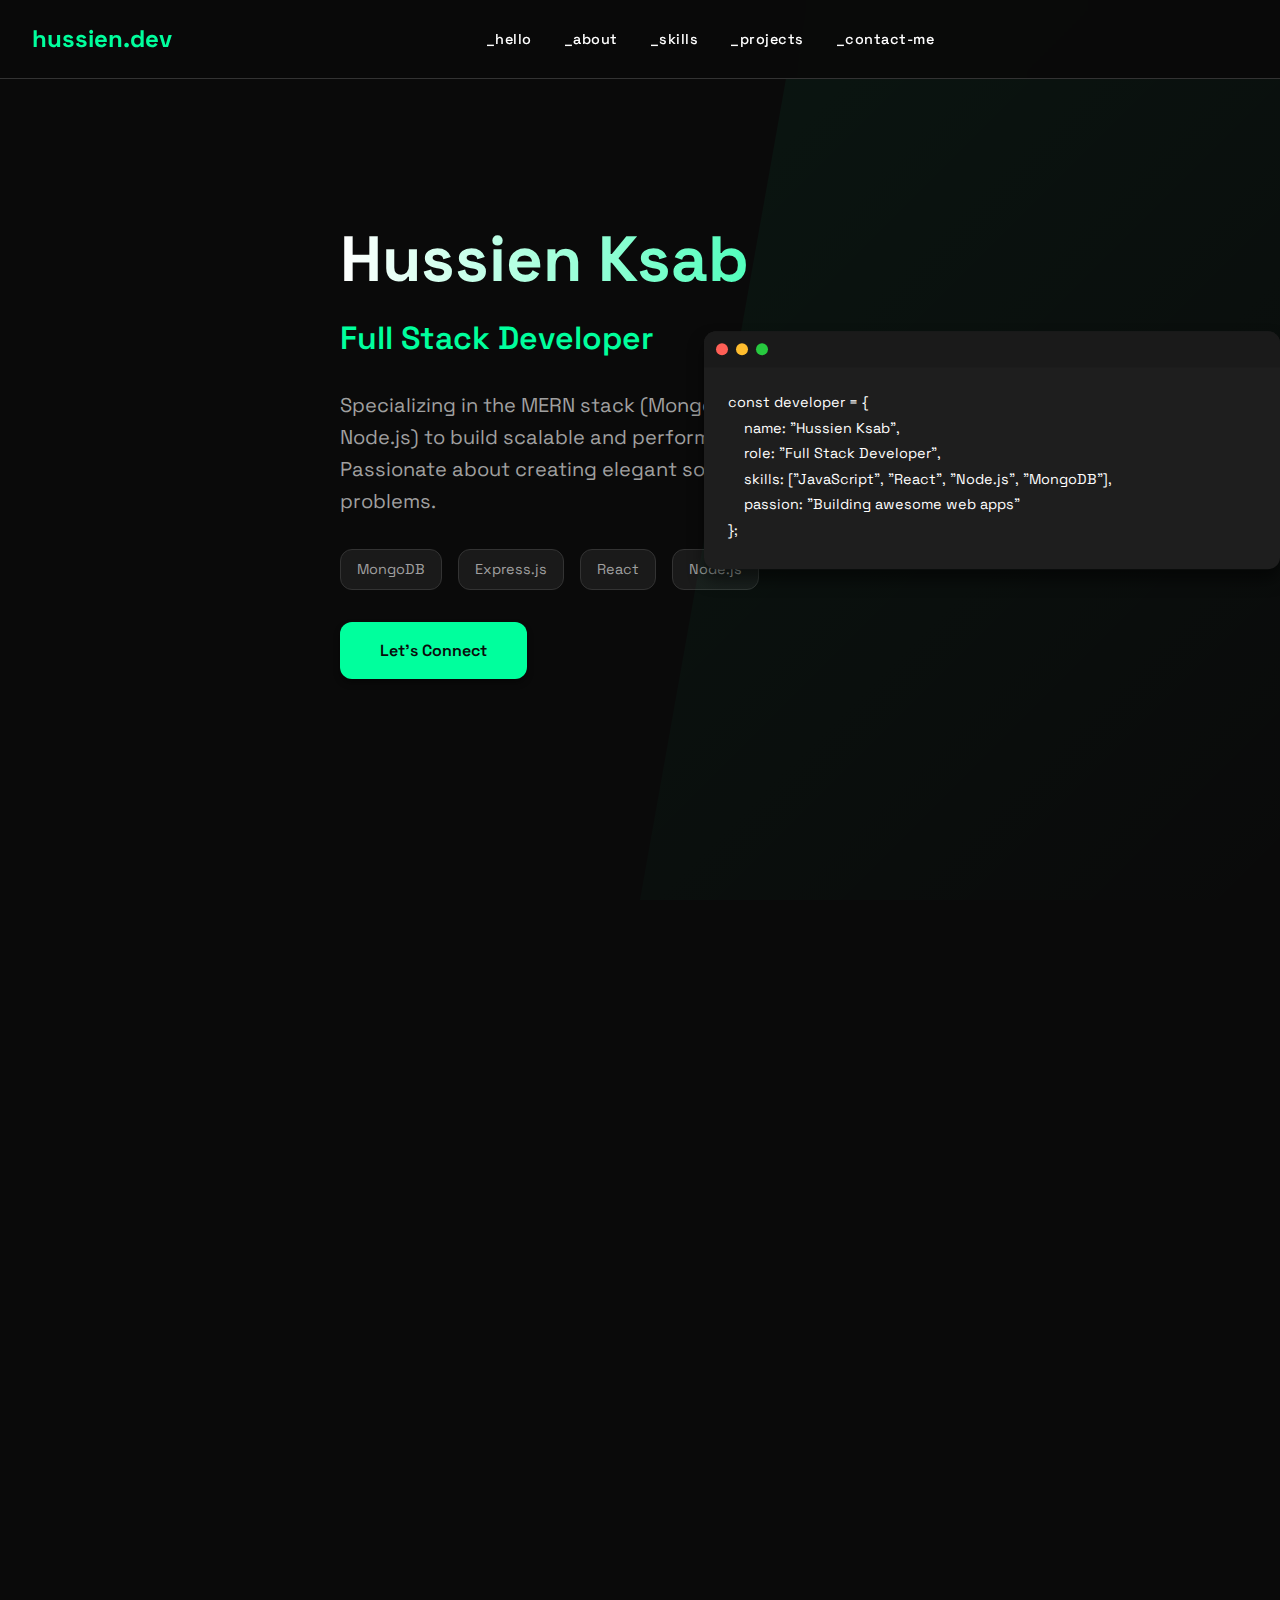
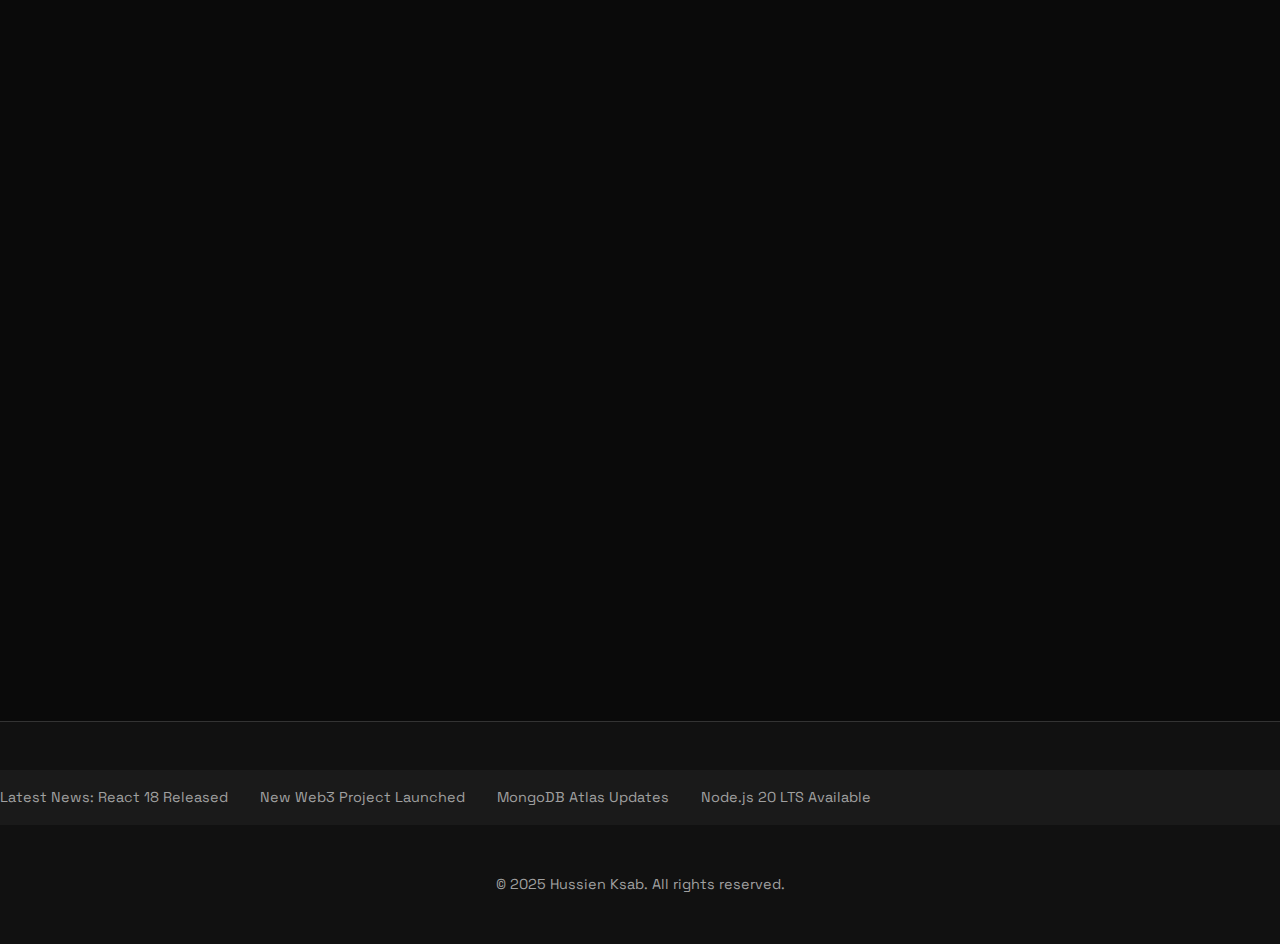
<file: index.html>
<!DOCTYPE html>
<html lang="en">
<head>
    <meta charset="UTF-8">
    <meta name="viewport" content="width=device-width, initial-scale=1.0">
    <title>Etoo — Full Stack Developer</title>
    <link rel="stylesheet" href="style.css">
    <link rel="stylesheet" href="https://cdnjs.cloudflare.com/ajax/libs/font-awesome/6.0.0/css/all.min.css">
    <link rel="icon" type="image/x-icon" href="imges/mountain (1).png">
    <link href="https://fonts.googleapis.com/css2?family=Space+Grotesk:wght@300;400;500;600;700&display=swap" rel="stylesheet">
</head>
<body>
    <nav class="navbar">
        <div class="logo">hussien.dev</div>
        <div class="nav-links">
            <a href="#home">_hello</a>
            <a href="#about">_about</a>
            <a href="#skills">_skills</a>
            <a href="#projects">_projects</a>
            <a href="#contact">_contact-me</a>
        </div>
        <div class="hamburger">
            <span></span>
            <span></span>
            <span></span>
        </div>
    </nav>

    <section id="home" class="hero">
        <div class="container">
            <div class="hero-content">
                <h1>Hussien Ksab</h1>
                <h2>Full Stack Developer</h2>
                <p class="hero-description">
                    Specializing in the MERN stack (MongoDB, Express.js, React, Node.js) to build scalable and performant web applications. 
                    Passionate about creating elegant solutions to complex problems.
                </p>
                <div class="tech-stack">
                    <span>MongoDB</span>
                    <span>Express.js</span>
                    <span>React</span>
                    <span>Node.js</span>
                </div>
                <a href="#contact" class="cta-button">Let's Connect</a>
            </div>
            <div class="hero-image">
                <div class="code-window">
                    <div class="window-header">
                        <span class="dot"></span>
                        <span class="dot"></span>
                        <span class="dot"></span>
                    </div>
                    <pre><code>const developer = {
    name: "Hussien Ksab",
    role: "Full Stack Developer",
    skills: ["JavaScript", "React", "Node.js", "MongoDB"],
    passion: "Building awesome web apps"
};</code></pre>
                </div>
            </div>
        </div>
    </section>

    <section id="about" class="about">
        <div class="container">
            <h2 class="section-title">_about-me</h2>
            <div class="about-content">
                <p>I'm a Full Stack Developer with a passion for creating elegant solutions to complex problems. With expertise in the MERN stack, I build scalable web applications that deliver exceptional user experiences.</p>
                <p>My journey in web development started with a curiosity for how things work on the internet. Today, I'm focused on building modern, performant applications that make a difference.</p>
                <div class="about-stats">
                    <div class="stat-item">
                        <span class="stat-number">3+</span>
                        <span class="stat-label">Years Experience</span>
                    </div>
                    <div class="stat-item">
                        <span class="stat-number">23+</span>
                        <span class="stat-label">Projects Completed</span>
                    </div>
                    <div class="stat-item">
                        <span class="stat-number">15+</span>
                        <span class="stat-label">Tech Stack</span>
                    </div>
                </div>
            </div>
        </div>
    </section>

    <section id="skills" class="skills">
        <div class="container">
            <h2 class="section-title">_tech-stack</h2>
            <div class="skills-grid">
                <div class="skill-item">
                    <i class="fab fa-html5"></i>
                    <span>HTML5</span>
                </div>
                <div class="skill-item">
                    <i class="fab fa-css3-alt"></i>
                    <span>CSS3</span>
                </div>
                <div class="skill-item">
                    <i class="fab fa-js"></i>
                    <span>JavaScript</span>
                </div>
                <div class="skill-item">
                    <img class="img-icon" src="imges/typescript-svgrepo-com.svg" alt="">
                    <span>Typescript</span>
                </div>
                <div class="skill-item">
                    <img class="img-icon" src="imges/tailwind-svgrepo-com.svg" alt="">
                    <span>Tailwind CSS</span>
                </div>
                <div class="skill-item">
                    <i class="fab fa-react"></i>
                    <span>React</span>
                </div>
                <div class="skill-item">
                    <img class="img-icon" src="imges/nextjs-icon-svgrepo-com.svg" alt="">
                    <span>Next.js</span>
                </div>
                <div class="skill-item">
                    <img class="img-icon" src="imges/redux-svgrepo-com.svg" alt="">
                    <span>Redux</span>
                </div>
                <div class="skill-item">
                    <img class="img-icon" src="imges/vite-svgrepo-com.svg" alt="">
                    <span>Vite</span>
                </div>
                <div class="skill-item">
                    <i class="fab fa-node-js"></i>
                    <span>Node.js</span>
                </div>
                <div class="skill-item">
                    <img class="img-icon" src="imges/express-svgrepo-com.svg" alt="">
                    <span>Express</span>
                </div>
                <div class="skill-item">
                    <img class="img-icon" src="imges/mongodb-svgrepo-com.svg" alt="">
                    <span>MongoDB</span>
                </div>
                <div class="skill-item">
                    <img class="img-icon" src="imges/redis-svgrepo-com.svg" alt="">
                    <span>Redis</span>
                </div>
                <div class="skill-item">
                    <img class="img-icon" src="imges/jest-svgrepo-com.svg" alt="">
                    <span>Jest</span>
                </div>
                <div class="skill-item">
                    <img class="img-icon" src="imges/docker-svgrepo-com.svg" alt="">
                    <span>Docker</span>
                </div>
            </div>
        </div>
    </section>

    <section id="projects" class="projects">
        <div class="container">
            <h2>_featured-projects</h2>
            <div class="projects-grid">
                <div id="wather" class="project-card">
                    <div class="project-image">
                        <img src="imges/Screenshot 2025-06-18 013715.png" alt="Project 1">
                        <div class="project-overlay">
                            <a href="https://hussien-3.github.io/wather/" target="_blank" class="project-link">
                                <i class="fas fa-external-link-alt"></i>
                            </a>
                            <a href="https://github.com/Hussien-3/wather" target="_blank" class="project-link">
                                <i class="fab fa-github"></i>
                            </a>
                        </div>
                    </div>
                    <div class="project-info">
                        <h3>Weather App</h3>
                        <p class="project-date">2024</p>
                        <p class="project-description">
                            A sleek and responsive weather forecasting application that allows users to check real-time weather conditions by city name.
                            It fetches data from the OpenWeatherMap API and displays temperature, 
                            humidity, wind speed, and general weather status with matching icons and background visuals.
                        </p>
                        <div class="project-tech">
                            <span>API</span>
                            <span>Css</span>
                            <span>Html</span>
                            <span>JS</span>
                        </div>
                    </div>
                </div>
                <div id="leon" class="project-card">
                    <div class="project-image">
                        <img src="imges/Screenshot 2025-06-18 015125.png" alt="Project 2">
                        <div class="project-overlay">
                            <a href="https://hussien-3.github.io/leon-1/" target="_blank" class="project-link">
                                <i class="fas fa-external-link-alt"></i>
                            </a>
                            <a href="https://github.com/Hussien-3/leon-1" target="_blank" class="project-link">
                                <i class="fab fa-github"></i>
                            </a>
                        </div>
                    </div>
                    <div class="project-info">
                        <h3>Leon Template</h3>
                        <p class="project-date">2023</p>
                        <p class="project-description">
                        Leon is a clean and minimal personal portfolio template built to showcase personal information,
                        services, and projects in a stylish way. It is perfect for developers,
                        designers, freelancers, or anyone looking to present themselves online with a modern look.
                        </p>
                        <div class="project-tech">
                            <span>Html</span>
                            <span>Css</span>
                        </div>
                    </div>
                </div>
            </div>
        </div>
    </section>

    <section id="contact" class="contact">
        <div class="container">
            <h2>_contact-me</h2>
            <div class="contact-content">
                <form onsubmit="return false" autocomplete="off" id="contact-form">
                    <div class="form-group">
                        <label for="name">name</label>
                        <input type="text" id="name" name="name" required>
                    </div>
                    <div class="form-group">
                        <label for="email">email</label>
                        <input type="email" id="email" name="email" required>
                    </div>
                    <div class="form-group">
                        <label for="message">message</label>
                        <textarea id="message" name="message" required></textarea>
                    </div>
                    <button type="submit" class="submit-btn">Send Message</button>
                </form>
                <div class="social-links">
                    <a href="https://github.com/Hussien-3s" target="_blank"><i class="fab fa-github"></i></a>
                    <a href="https://www.linkedin.com/in/hussien-ksab-454a002a7/" target="_blank"><i class="fab fa-linkedin"></i></a>
                    <a href="https://x.com/HKsab5643" target="_blank"><i class="fab fa-twitter"></i></a>
                </div>
            </div>
        </div>
    </section>

    <footer>
        <div class="news-ticker">
            <div class="ticker-content">
                <span>Latest News: React 18 Released</span>
                <span>New Web3 Project Launched</span>
                <span>MongoDB Atlas Updates</span>
                <span>Node.js 20 LTS Available</span>
            </div>
        </div>
        <p class="copyright">&copy; 2025 Hussien Ksab. All rights reserved.</p>
    </footer>

    <script src="script.js"></script>
</body>
</html>
</file>
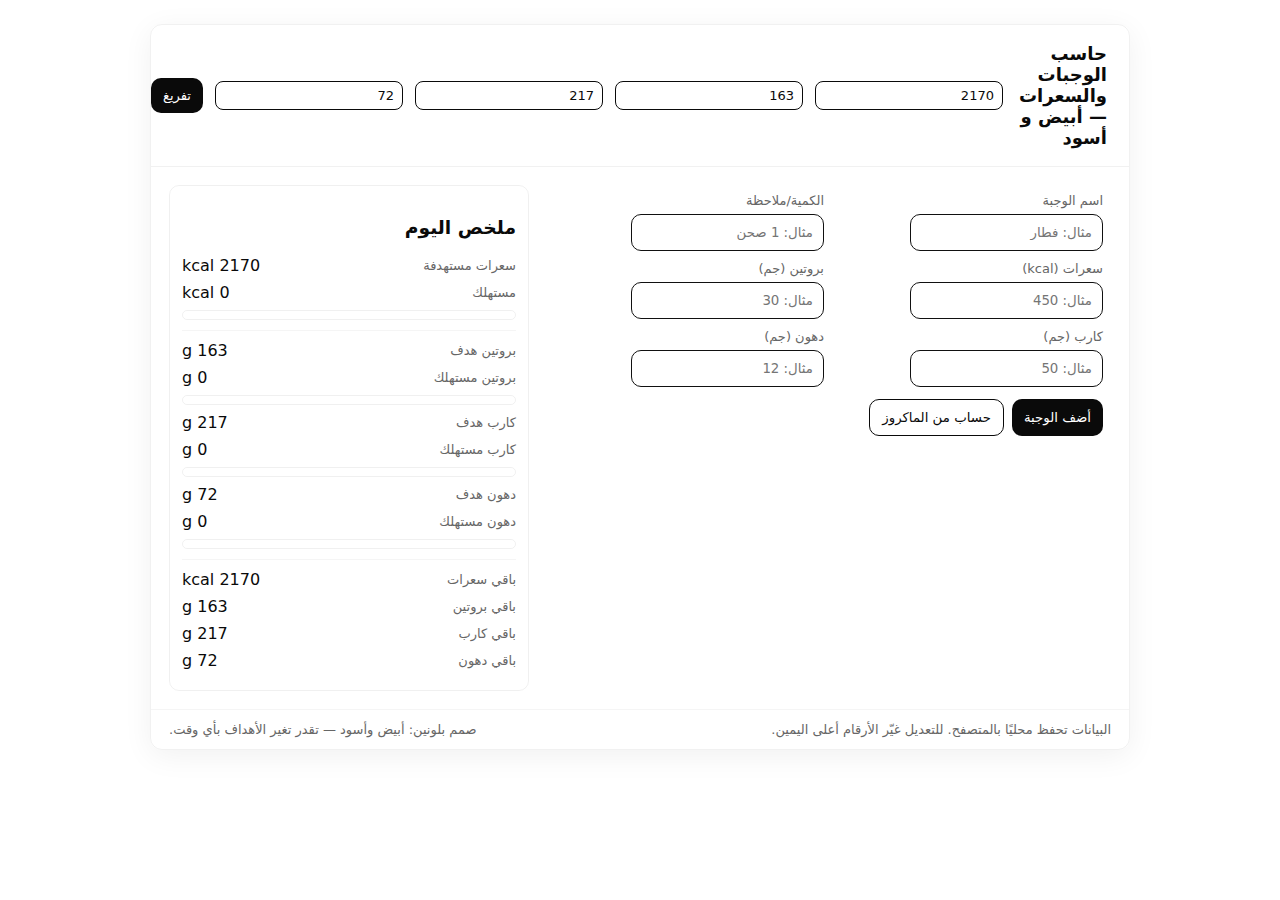
<file: dite.html>
<!doctype html>
<html lang="ar" dir="rtl">
<head>
  <meta charset="utf-8">
  <meta name="viewport" content="width=device-width,initial-scale=1">
  <title>حاسب الوجبات والسعرات — صفحة واحدة</title>
  <style>
    :root{--bg:#fff;--fg:#0a0a0a;--muted:#666}
    *{box-sizing:border-box;font-family:Inter, system-ui, -apple-system, 'Segoe UI', Roboto, 'Helvetica Neue', Arial}
    body{margin:0;background:var(--bg);color:var(--fg);min-height:100vh;display:flex;align-items:flex-start;justify-content:center;padding:24px}
    .card{width:100%;max-width:980px;border-radius:12px;box-shadow:0 6px 30px rgba(10,10,10,0.06);overflow:hidden;border:1px solid rgba(10,10,10,0.06)}
    header{padding:18px 22px;border-bottom:1px solid rgba(10,10,10,0.06);display:flex;gap:16px;align-items:center;justify-content:space-between}
    header h1{margin:0;font-size:18px}
    .controls{display:flex;gap:12px;align-items:center}
    .input, .small{background:transparent;border:1px solid var(--fg);color:var(--fg);padding:8px 10px;border-radius:8px}
    .small{padding:6px 8px;font-size:13px}
    main{display:grid;grid-template-columns:1fr 360px;gap:18px;padding:18px}
    .left{padding:8px}
    .form{display:grid;grid-template-columns:1fr 1fr;gap:10px;margin-bottom:12px}
    label{display:block;font-size:13px;color:var(--muted);margin-bottom:6px}
    .field{background:#fff;border:1px solid #111;padding:10px;border-radius:10px}
    .btn{background:var(--fg);color:var(--bg);border:none;padding:10px 12px;border-radius:10px;cursor:pointer}
    .meals{margin-top:8px}
    .meal{display:flex;align-items:center;justify-content:space-between;border-bottom:1px dashed rgba(0,0,0,0.06);padding:10px 6px}
    .meal .meta{display:flex;gap:12px;align-items:center}
    .meta .kcal{font-weight:700}
    .summary{padding:12px;border-radius:10px;border:1px solid rgba(0,0,0,0.06);background:transparent}
    .stat{display:flex;justify-content:space-between;margin:8px 0;align-items:center}
    .bar{height:10px;background:transparent;border-radius:999px;overflow:hidden;border:1px solid rgba(0,0,0,0.06)}
    .bar > i{display:block;height:100%;background:linear-gradient(90deg,#000,#000);}
    .muted{color:var(--muted);font-size:13px}
    .trash{cursor:pointer;border-radius:6px;padding:6px}
    footer{padding:12px 18px;border-top:1px solid rgba(10,10,10,0.04);display:flex;justify-content:space-between;align-items:center}
    .small-note{font-size:13px;color:var(--muted)}
    @media (max-width:880px){main{grid-template-columns:1fr;}
      .controls{flex-wrap:wrap}
    }
  </style>
</head>
<body>
  <div class="card" role="application">
    <header>
      <h1>حاسب الوجبات والسعرات — أبيض و أسود</h1>
      <div class="controls">
        <input id="dailyCalories" class="input small" type="number" placeholder="سعرات يومية" title="سعرات هدفية" aria-label="يومية" value="2170">
        <input id="dailyProtein" class="input small" type="number" placeholder="بروتين (جم)" value="163">
        <input id="dailyCarb" class="input small" type="number" placeholder="كارب (جم)" value="217">
        <input id="dailyFat" class="input small" type="number" placeholder="دهون (جم)" value="72">
        <button id="resetBtn" class="btn small">تفريغ</button>
      </div>
    </header>

    <main>
      <section class="left">
        <div class="form">
          <div>
            <label>اسم الوجبة</label>
            <input id="mealName" class="field" placeholder="مثال: فطار" />
          </div>
          <div>
            <label>الكمية/ملاحظة</label>
            <input id="mealNote" class="field" placeholder="مثال: 1 صحن" />
          </div>
          <div>
            <label>سعرات (kcal)</label>
            <input id="mealKcal" class="field" type="number" placeholder="مثال: 450" />
          </div>
          <div>
            <label>بروتين (جم)</label>
            <input id="mealProtein" class="field" type="number" placeholder="مثال: 30" />
          </div>
          <div>
            <label>كارب (جم)</label>
            <input id="mealCarb" class="field" type="number" placeholder="مثال: 50" />
          </div>
          <div>
            <label>دهون (جم)</label>
            <input id="mealFat" class="field" type="number" placeholder="مثال: 12" />
          </div>
        </div>

        <div style="display:flex;gap:8px;margin-bottom:10px">
          <button id="addMeal" class="btn">أضف الوجبة</button>
          <button id="quickCalc" class="btn" style="background:transparent;color:var(--fg);border:1px solid var(--fg)">حساب من الماكروز</button>
        </div>

        <div class="meals" id="mealsList">
          <!-- وجبات ستظهر هنا -->
        </div>
      </section>

      <aside>
        <div class="summary">
          <h3>ملخص اليوم</h3>
          <div class="stat"><div class="muted">سعرات مستهدفة</div><div id="targetKcal">0 kcal</div></div>
          <div class="stat"><div class="muted">مستهلك</div><div id="consumedKcal">0 kcal</div></div>
          <div class="bar" aria-hidden="true"><i id="kcalBar" style="width:0%"></i></div>

          <hr style="margin:10px 0;border:none;border-top:1px solid rgba(0,0,0,0.04)">

          <div class="stat"><div class="muted">بروتين هدف</div><div id="targetP">0 g</div></div>
          <div class="stat"><div class="muted">بروتين مستهلك</div><div id="consumedP">0 g</div></div>
          <div class="bar"><i id="pBar" style="width:0%"></i></div>

          <div class="stat"><div class="muted">كارب هدف</div><div id="targetC">0 g</div></div>
          <div class="stat"><div class="muted">كارب مستهلك</div><div id="consumedC">0 g</div></div>
          <div class="bar"><i id="cBar" style="width:0%"></i></div>

          <div class="stat"><div class="muted">دهون هدف</div><div id="targetF">0 g</div></div>
          <div class="stat"><div class="muted">دهون مستهلك</div><div id="consumedF">0 g</div></div>
          <div class="bar"><i id="fBar" style="width:0%"></i></div>

          <hr style="margin:10px 0;border:none;border-top:1px solid rgba(0,0,0,0.04)">

          <div class="stat"><div class="muted">باقي سعرات</div><div id="leftKcal">0 kcal</div></div>
          <div class="stat"><div class="muted">باقي بروتين</div><div id="leftP">0 g</div></div>
          <div class="stat"><div class="muted">باقي كارب</div><div id="leftC">0 g</div></div>
          <div class="stat"><div class="muted">باقي دهون</div><div id="leftF">0 g</div></div>
        </div>
      </aside>
    </main>

    <footer>
      <div class="small-note">البيانات تحفظ محليًا بالمتصفح. للتعديل غيّر الأرقام أعلى اليمين.</div>
      <div class="small-note">صمم بلونين: أبيض وأسود — تقدر تغير الأهداف بأي وقت.</div>
    </footer>
  </div>

  <script>
    // عناصر
    const dailyCalories = document.getElementById('dailyCalories');
    const dailyProtein = document.getElementById('dailyProtein');
    const dailyCarb = document.getElementById('dailyCarb');
    const dailyFat = document.getElementById('dailyFat');

    const mealName = document.getElementById('mealName');
    const mealNote = document.getElementById('mealNote');
    const mealKcal = document.getElementById('mealKcal');
    const mealProtein = document.getElementById('mealProtein');
    const mealCarb = document.getElementById('mealCarb');
    const mealFat = document.getElementById('mealFat');

    const addMeal = document.getElementById('addMeal');
    const quickCalc = document.getElementById('quickCalc');
    const mealsList = document.getElementById('mealsList');

    const targetKcal = document.getElementById('targetKcal');
    const consumedKcal = document.getElementById('consumedKcal');
    const kcalBar = document.getElementById('kcalBar');

    const targetP = document.getElementById('targetP');
    const consumedP = document.getElementById('consumedP');
    const pBar = document.getElementById('pBar');

    const targetC = document.getElementById('targetC');
    const consumedC = document.getElementById('consumedC');
    const cBar = document.getElementById('cBar');

    const targetF = document.getElementById('targetF');
    const consumedF = document.getElementById('consumedF');
    const fBar = document.getElementById('fBar');

    const leftKcal = document.getElementById('leftKcal');
    const leftP = document.getElementById('leftP');
    const leftC = document.getElementById('leftC');
    const leftF = document.getElementById('leftF');

    const resetBtn = document.getElementById('resetBtn');

    // حالة
    let meals = JSON.parse(localStorage.getItem('meals_v1') || '[]');

    function save(){
      localStorage.setItem('meals_v1', JSON.stringify(meals));
    }

    function calcTotals(){
      const totals = meals.reduce((acc,m)=>(acc.kcal+=Number(m.kcal||0),acc.p+=Number(m.p||0),acc.c+=Number(m.c||0),acc.f+=Number(m.f||0),acc),{kcal:0,p:0,c:0,f:0});
      return totals;
    }

    function renderMeals(){
      mealsList.innerHTML = '';
      const totals = calcTotals();
      meals.forEach((m,i)=>{
        const el = document.createElement('div'); el.className='meal';
        el.innerHTML = `<div class="meta"><div><strong>${escapeHtml(m.name||'بدون اسم')}</strong><div class="muted">${escapeHtml(m.note||'')}</div></div></div><div style=\"display:flex;gap:12px;align-items:center\"><div class=\"kcal\">${m.kcal||0} kcal</div><div class=\"muted\">P:${m.p||0}g C:${m.c||0}g F:${m.f||0}g</div><div class=\"trash\" data-i=\"${i}\">🗑</div></div>`;
        mealsList.appendChild(el);
      });

      // attach deletes
      document.querySelectorAll('.trash').forEach(btn=>btn.addEventListener('click',e=>{
        const i = Number(e.currentTarget.dataset.i); meals.splice(i,1); save(); render();
      }))

      // update summary
      updateSummary(totals);
    }

    function updateSummary(totals){
      const tK = Number(dailyCalories.value||0);
      const tP = Number(dailyProtein.value||0);
      const tC = Number(dailyCarb.value||0);
      const tF = Number(dailyFat.value||0);

      targetKcal.textContent = tK + ' kcal';
      consumedKcal.textContent = totals.kcal + ' kcal';
      const kcalPct = tK? Math.min(100, Math.round(totals.kcal / tK * 100)) : 0;
      kcalBar.style.width = kcalPct + '%';

      targetP.textContent = tP + ' g';
      consumedP.textContent = totals.p + ' g';
      pBar.style.width = tP? Math.min(100, Math.round(totals.p / tP * 100)) + '%' : '0%';

      targetC.textContent = tC + ' g';
      consumedC.textContent = totals.c + ' g';
      cBar.style.width = tC? Math.min(100, Math.round(totals.c / tC * 100)) + '%' : '0%';

      targetF.textContent = tF + ' g';
      consumedF.textContent = totals.f + ' g';
      fBar.style.width = tF? Math.min(100, Math.round(totals.f / tF * 100)) + '%' : '0%';

      leftKcal.textContent = (tK - totals.kcal) + ' kcal';
      leftP.textContent = (tP - totals.p) + ' g';
      leftC.textContent = (tC - totals.c) + ' g';
      leftF.textContent = (tF - totals.f) + ' g';

      // small color tweak: if negative, make it bold
      [leftKcal,leftP,leftC,leftF].forEach(el=>{
        if(Number(el.textContent.split(' ')[0]) < 0) el.style.color='red'; else el.style.color='inherit';
      })

      // persist targets
      localStorage.setItem('targets_v1', JSON.stringify({k:tK,p:tP,c:tC,f:tF}));
    }

    function addMealHandler(){
      const m = {
        name: mealName.value.trim(),
        note: mealNote.value.trim(),
        kcal: Number(mealKcal.value) || 0,
        p: Number(mealProtein.value) || 0,
        c: Number(mealCarb.value) || 0,
        f: Number(mealFat.value) || 0,
        created: Date.now()
      };
      meals.push(m); save(); render(); clearForm();
    }

    function clearForm(){ mealName.value=''; mealNote.value=''; mealKcal.value=''; mealProtein.value=''; mealCarb.value=''; mealFat.value=''; }

    function render(){ renderMeals(); }

    function escapeHtml(text){ return String(text).replace(/[&<>"']/g, s=>({"&":"&amp;","<":"&lt;",">":"&gt;","\"":"&quot;","'":"&#39;"}[s])); }

    quickCalc.addEventListener('click', ()=>{
      // if user filled macros but not kcal, calculate kcal
      const p = Number(mealProtein.value||0);
      const c = Number(mealCarb.value||0);
      const f = Number(mealFat.value||0);
      const calc = p*4 + c*4 + f*9;
      mealKcal.value = calc || mealKcal.value;
      // show a small flash by changing button text
      quickCalc.textContent = 'تم حساب السعرات من الماكروز';
      setTimeout(()=> quickCalc.textContent = 'حساب من الماكروز',1200);
    });

    addMeal.addEventListener('click', addMealHandler);

    function load(){
      const saved = JSON.parse(localStorage.getItem('targets_v1') || 'null');
      if(saved){ dailyCalories.value = saved.k || dailyCalories.value; dailyProtein.value = saved.p || dailyProtein.value; dailyCarb.value = saved.c || dailyCarb.value; dailyFat.value = saved.f || dailyFat.value; }
      render();
    }

    // listen to target changes
    [dailyCalories,dailyProtein,dailyCarb,dailyFat].forEach(inp=>inp.addEventListener('input', ()=> updateSummary(calcTotals())));

    resetBtn.addEventListener('click', ()=>{
      if(confirm('هل تريد مسح جميع الوجبات؟')){ meals=[]; save(); render(); }
    });

    // init
    load();

    // if no meals loaded, try to load from localstorage
    if(localStorage.getItem('meals_v1')) meals = JSON.parse(localStorage.getItem('meals_v1'));
    render();
  </script>
</body>
</html>
</file>
<file: style.css>
:root {
    --bg-color: #0a0a0a;
    --bg-light: #111111;
    --text-color: #ffffff;
    --text-secondary: #A0A0A0;
    --accent-color: #00FF9D;
    --accent-hover: #00CC7D;
    --border-color: #333333;
    --card-bg: #1a1a1a;
    --shadow-sm: 0 2px 4px rgba(0, 0, 0, 0.3);
    --shadow-md: 0 4px 6px rgba(0, 0, 0, 0.4);
    --shadow-lg: 0 10px 15px rgba(0, 0, 0, 0.5);
    --transition: all 0.3s ease;
    --border-radius: 12px;
    --code-bg: #1E1E1E;
    --gradient-end: #50E3C2;
    --shadow-color: rgba(0, 0, 0, 0.3);
}

* {
    margin: 0;
    padding: 0;
    box-sizing: border-box;
}

html {
    scroll-behavior: smooth;
    font-size: 16px;
}

body {
    font-family: 'Space Grotesk', monospace;
    line-height: 1.6;
    color: var(--text-color);
    background-color: var(--bg-color);
    transition: var(--transition);
}

.container {
    max-width: 1200px;
    margin: 0 auto;
    padding: 0 2rem;
}

section {
    padding: 6rem 0;
    opacity: 0;
    transform: translateY(20px);
    transition: var(--transition);
}

section.animate {
    opacity: 1;
    transform: translateY(0);
}

/* Navbar Styles */
.navbar {
    position: fixed;
    top: 0;
    left: 0;
    width: 100%;
    padding: 1.25rem 2rem;
    background-color: rgba(10, 10, 10, 0.95);
    backdrop-filter: blur(10px);
    display: flex;
    justify-content: space-between;
    align-items: center;
    z-index: 1000;
    border-bottom: 1px solid var(--border-color);
}

.logo {
    font-size: 1.5rem;
    font-weight: 700;
    color: var(--accent-color);
    text-decoration: none;
}

.nav-links {
    display: flex;
    gap: 2rem;
}

.nav-links a {
    color: var(--text-color);
    text-decoration: none;
    font-weight: 500;
    transition: var(--transition);
    position: relative;
    font-size: 0.9rem;
    letter-spacing: 0.5px;
}

.nav-links a::after {
    content: '';
    position: absolute;
    bottom: -4px;
    left: 0;
    width: 0;
    height: 2px;
    background-color: var(--accent-color);
    transition: var(--transition);
}

.nav-links a:hover::after,
.nav-links a.active::after {
    width: 100%;
}

/* Hero Section */
.hero {
    min-height: 100vh;
    display: flex;
    align-items: center;
    background-color: var(--bg-color);
    position: relative;
    overflow: hidden;
}

.hero::before {
    content: '';
    position: absolute;
    top: 0;
    right: 0;
    width: 50%;
    height: 100%;
    background: linear-gradient(135deg, var(--accent-color) 0%, transparent 100%);
    opacity: 0.05;
    clip-path: polygon(25% 0%, 100% 0%, 100% 100%, 0% 100%);
}

.hero-content {
    max-width: 600px;
}

.hero h1 {
    font-size: 4rem;
    font-weight: 700;
    margin-bottom: 1rem;
    line-height: 1.2;
    background: linear-gradient(to right, var(--text-color), var(--accent-color));
    background-clip: text;
    -webkit-text-fill-color: transparent;
}

.hero h2 {
    font-size: 2rem;
    color: var(--accent-color);
    margin-bottom: 1.5rem;
    font-weight: 600;
}

.hero-description {
    font-size: 1.25rem;
    color: var(--text-secondary);
    margin-bottom: 2rem;
    max-width: 600px;
}

.tech-stack {
    display: flex;
    gap: 1rem;
    flex-wrap: wrap;
    margin-bottom: 2rem;
}

.tech-stack span {
    padding: 0.5rem 1rem;
    background-color: var(--card-bg);
    border: 1px solid var(--border-color);
    border-radius: var(--border-radius);
    font-size: 0.9rem;
    color: var(--text-secondary);
    transition: var(--transition);
}

.tech-stack span:hover {
    border-color: var(--accent-color);
    color: var(--accent-color);
    transform: translateY(-2px);
}

.cta-button {
    display: inline-block;
    padding: 1rem 2.5rem;
    background-color: var(--accent-color);
    color: var(--bg-color);
    text-decoration: none;
    border-radius: var(--border-radius);
    font-weight: 600;
    transition: var(--transition);
    box-shadow: var(--shadow-md);
}

.cta-button:hover {
    transform: translateY(-2px);
    background-color: var(--accent-hover);
    box-shadow: var(--shadow-lg);
}

.hero-image {
    position: absolute;
    right: 0;
    top: 50%;
    transform: translateY(-50%);
    width: 45%;
}

.code-window {
    background-color: var(--code-bg);
    border-radius: var(--border-radius);
    overflow: hidden;
    box-shadow: var(--shadow-lg);
}

.window-header {
    background-color: var(--card-bg);
    padding: 0.75rem;
    display: flex;
    gap: 0.5rem;
}

.dot {
    width: 12px;
    height: 12px;
    border-radius: 50%;
    background-color: var(--text-secondary);
}

.dot:nth-child(1) { background-color: #FF5F56; }
.dot:nth-child(2) { background-color: #FFBD2E; }
.dot:nth-child(3) { background-color: #27C93F; }

.code-window pre {
    padding: 1.5rem;
    margin: 0;
    overflow-x: auto;
}

.code-window code {
    color: var(--text-color);
    font-family: 'Space Grotesk', monospace;
    font-size: 0.9rem;
    line-height: 1.6;
}

/* Projects Section */
.projects {
    background-color: var(--bg-light);
}

.img-icon {
    width: 40px;
}

.projects h2 {
    margin-bottom: 4rem;
    color: var(--text-color);
}

.projects-grid {
    display: grid;
    grid-template-columns: repeat(auto-fit, minmax(350px, 1fr));
    gap: 2.5rem;
}

.project-card {
    background-color: var(--card-bg);
    border-radius: var(--border-radius);
    overflow: hidden;
    transition: var(--transition);
    border: 1px solid var(--border-color);
}

.project-card:hover {
    transform: translateY(-5px);
    box-shadow: var(--shadow-lg);
    border-color: var(--accent-color);
}

.project-image {
    position: relative;
    overflow: hidden;
}

.project-image img {
    width: 100%;
    height: 250px;
    object-fit: cover;
    transition: var(--transition);
}

.project-card:hover .project-image img {
    transform: scale(1.05);
}

.project-overlay {
    position: absolute;
    top: 0;
    left: 0;
    width: 100%;
    height: 100%;
    background-color: rgba(0, 0, 0, 0.8);
    display: flex;
    justify-content: center;
    align-items: center;
    gap: 1rem;
    opacity: 0;
    transition: var(--transition);
}

.project-card:hover .project-overlay {
    opacity: 1;
}

.project-link {
    color: var(--text-color);
    font-size: 1.5rem;
    transition: var(--transition);
}

.project-link:hover {
    color: var(--accent-color);
    transform: translateY(-3px);
}

.project-info {
    padding: 1.5rem;
}

.project-info h3 {
    font-size: 1.5rem;
    margin-bottom: 0.5rem;
    color: var(--text-color);
}

.project-date {
    color: var(--accent-color);
    font-size: 0.9rem;
    margin-bottom: 1rem;
}

.project-description {
    color: var(--text-secondary);
    margin-bottom: 1.5rem;
    font-size: 0.95rem;
    line-height: 1.6;
}

.project-tech {
    display: flex;
    gap: 0.75rem;
    flex-wrap: wrap;
}

.project-tech span {
    padding: 0.25rem 0.75rem;
    background-color: var(--bg-color);
    border: 1px solid var(--border-color);
    border-radius: 20px;
    font-size: 0.8rem;
    color: var(--text-secondary);
}

/* Contact Section */
.contact {
    background-color: var(--bg-color);
}

.contact h2 {
    font-size: 2rem;
    margin-bottom: 4rem;
    color: var(--text-color);
}

.contact-content {
    display: grid;
    grid-template-columns: 2fr 1fr;
    gap: 4rem;
}

.form-group {
    margin-bottom: 1.5rem;
}

.form-group label {
    display: block;
    margin-bottom: 0.5rem;
    color: var(--text-secondary);
    font-size: 0.9rem;
    text-transform: uppercase;
    letter-spacing: 1px;
}

.form-group input,
.form-group textarea {
    width: 100%;
    padding: 1rem;
    background-color: var(--card-bg);
    border: 1px solid var(--border-color);
    border-radius: var(--border-radius);
    color: var(--text-color);
    font-family: 'Space Grotesk', monospace;
    transition: var(--transition);
}

.form-group input:focus,
.form-group textarea:focus {
    outline: none;
    border-color: var(--accent-color);
    box-shadow: 0 0 0 3px rgba(0, 255, 157, 0.1);
}

.form-group textarea {
    height: 150px;
    resize: vertical;
}

.submit-btn {
    background-color: var(--accent-color);
    color: var(--bg-color);
    padding: 1rem 2.5rem;
    border: none;
    border-radius: var(--border-radius);
    font-weight: 600;
    cursor: pointer;
    transition: var(--transition);
    font-family: 'Space Grotesk', monospace;
}

.submit-btn:hover {
    background-color: var(--accent-hover);
    transform: translateY(-2px);
}

.social-links {
    display: flex;
    flex-direction: column;
    gap: 1.5rem;
    align-items: center;
}

.social-links a {
    color: var(--text-color);
    font-size: 1.75rem;
    transition: var(--transition);
}

.social-links a:hover {
    color: var(--accent-color);
    transform: translateY(-3px);
}

/* Footer */
footer {
    background-color: var(--bg-light);
    padding: 3rem 0;
    border-top: 1px solid var(--border-color);
}

.news-ticker {
    background-color: var(--card-bg);
    padding: 1rem 0;
    overflow: hidden;
    margin-bottom: 3rem;
}

.ticker-content {
    display: flex;
    gap: 2rem;
    animation: ticker 20s linear infinite;
    white-space: nowrap;
}

.ticker-content span {
    color: var(--text-secondary);
    font-size: 0.9rem;
}

@keyframes ticker {
    0% {
        transform: translateX(100%);
    }
    100% {
        transform: translateX(-100%);
    }
}

.company-logos {
    display: flex;
    justify-content: center;
    align-items: center;
    gap: 3rem;
    margin-bottom: 2rem;
    flex-wrap: wrap;
}

.company-logos img {
    opacity: 0.7;
    transition: var(--transition);
}

.company-logos img:hover {
    opacity: 1;
    transform: translateY(-2px);
}

.copyright {
    text-align: center;
    color: var(--text-secondary);
    font-size: 0.9rem;
}

/* Responsive Design */
@media (max-width: 1024px) {
    .hero-image {
        display: none;
    }

    .hero-content {
        max-width: 100%;
    }
}

@media (max-width: 768px) {
    html {
        font-size: 14px;
    }

    .nav-links {
        display: none;
        position: absolute;
        top: 100%;
        left: 0;
        width: 100%;
        background-color: var(--bg-color);
        padding: 1rem;
        flex-direction: column;
        align-items: center;
        border-bottom: 1px solid var(--border-color);
    }

    .nav-links.active {
        display: flex;
    }

    .hamburger {
        display: flex;
        flex-direction: column;
        gap: 6px;
        cursor: pointer;
    }

    .hamburger span {
        width: 25px;
        height: 2px;
        background-color: var(--text-color);
        transition: var(--transition);
    }

    .hamburger.active span:nth-child(1) {
        transform: rotate(45deg) translate(6px, 6px);
    }

    .hamburger.active span:nth-child(2) {
        opacity: 0;
    }

    .hamburger.active span:nth-child(3) {
        transform: rotate(-45deg) translate(6px, -6px);
    }

    .contact-content {
        grid-template-columns: 1fr;
    }

    .hero h1 {
        font-size: 3rem;
    }

    .hero h2 {
        font-size: 1.75rem;
    }
}

@media (max-width: 480px) {
    .container {
        padding: 0 1rem;
    }

    .hero h1 {
        font-size: 2.5rem;
    }

    .projects-grid {
        grid-template-columns: 1fr;
    }

    .project-image img {
        height: 200px;
    }

    .company-logos {
        gap: 1.5rem;
    }

    .company-logos img {
        width: 80px;
    }
}

/* About Section */
.about {
    background-color: var(--bg-color);
    position: relative;
}

.about-content {
    max-width: 800px;
    margin: 0 auto;
}

.about-content p {
    color: var(--text-secondary);
    font-size: 1.1rem;
    line-height: 1.8;
    margin-bottom: 1.5rem;
}

.about-stats {
    display: grid;
    grid-template-columns: repeat(3, 1fr);
    gap: 2rem;
    margin-top: 3rem;
    padding-top: 2rem;
    border-top: 1px solid var(--border-color);
}

.stat-item {
    text-align: center;
}

.stat-number {
    display: block;
    font-size: 2.5rem;
    font-weight: 700;
    color: var(--accent-color);
    margin-bottom: 0.5rem;
}

.stat-label {
    color: var(--text-secondary);
    font-size: 0.9rem;
    text-transform: uppercase;
    letter-spacing: 1px;
}

/* Skills Section */
.skills {
    background-color: var(--bg-light);
    position: relative;
}

.skills-grid {
    display: grid;
    grid-template-columns: repeat(auto-fit, minmax(150px, 1fr));
    gap: 2rem;
    margin-top: 3rem;
}

.skill-item {
    background-color: var(--card-bg);
    padding: 2rem;
    border-radius: var(--border-radius);
    text-align: center;
    transition: var(--transition);
    border: 1px solid var(--border-color);
    display: flex;
    flex-direction: column;
    align-items: center;
    gap: 1rem;
}

.skill-item:hover {
    transform: translateY(-5px);
    box-shadow: var(--shadow-lg);
    border-color: var(--accent-color);
}

.skill-item i {
    font-size: 2.5rem;
    color: var(--accent-color);
    transition: var(--transition);
}

.skill-item:hover i {
    transform: scale(1.1);
}

.skill-item span {
    font-weight: 500;
    color: var(--text-color);
}

/* Responsive Design for New Sections */
@media (max-width: 768px) {
    .about-stats {
        grid-template-columns: repeat(2, 1fr);
    }

    .skills-grid {
        grid-template-columns: repeat(2, 1fr);
    }

    .stat-number {
        font-size: 2rem;
    }
}

@media (max-width: 480px) {
    .about-stats {
        grid-template-columns: 1fr;
    }

    .skills-grid {
        grid-template-columns: 1fr;
    }

    .about-content p {
        font-size: 1rem;
    }
}
</file>
